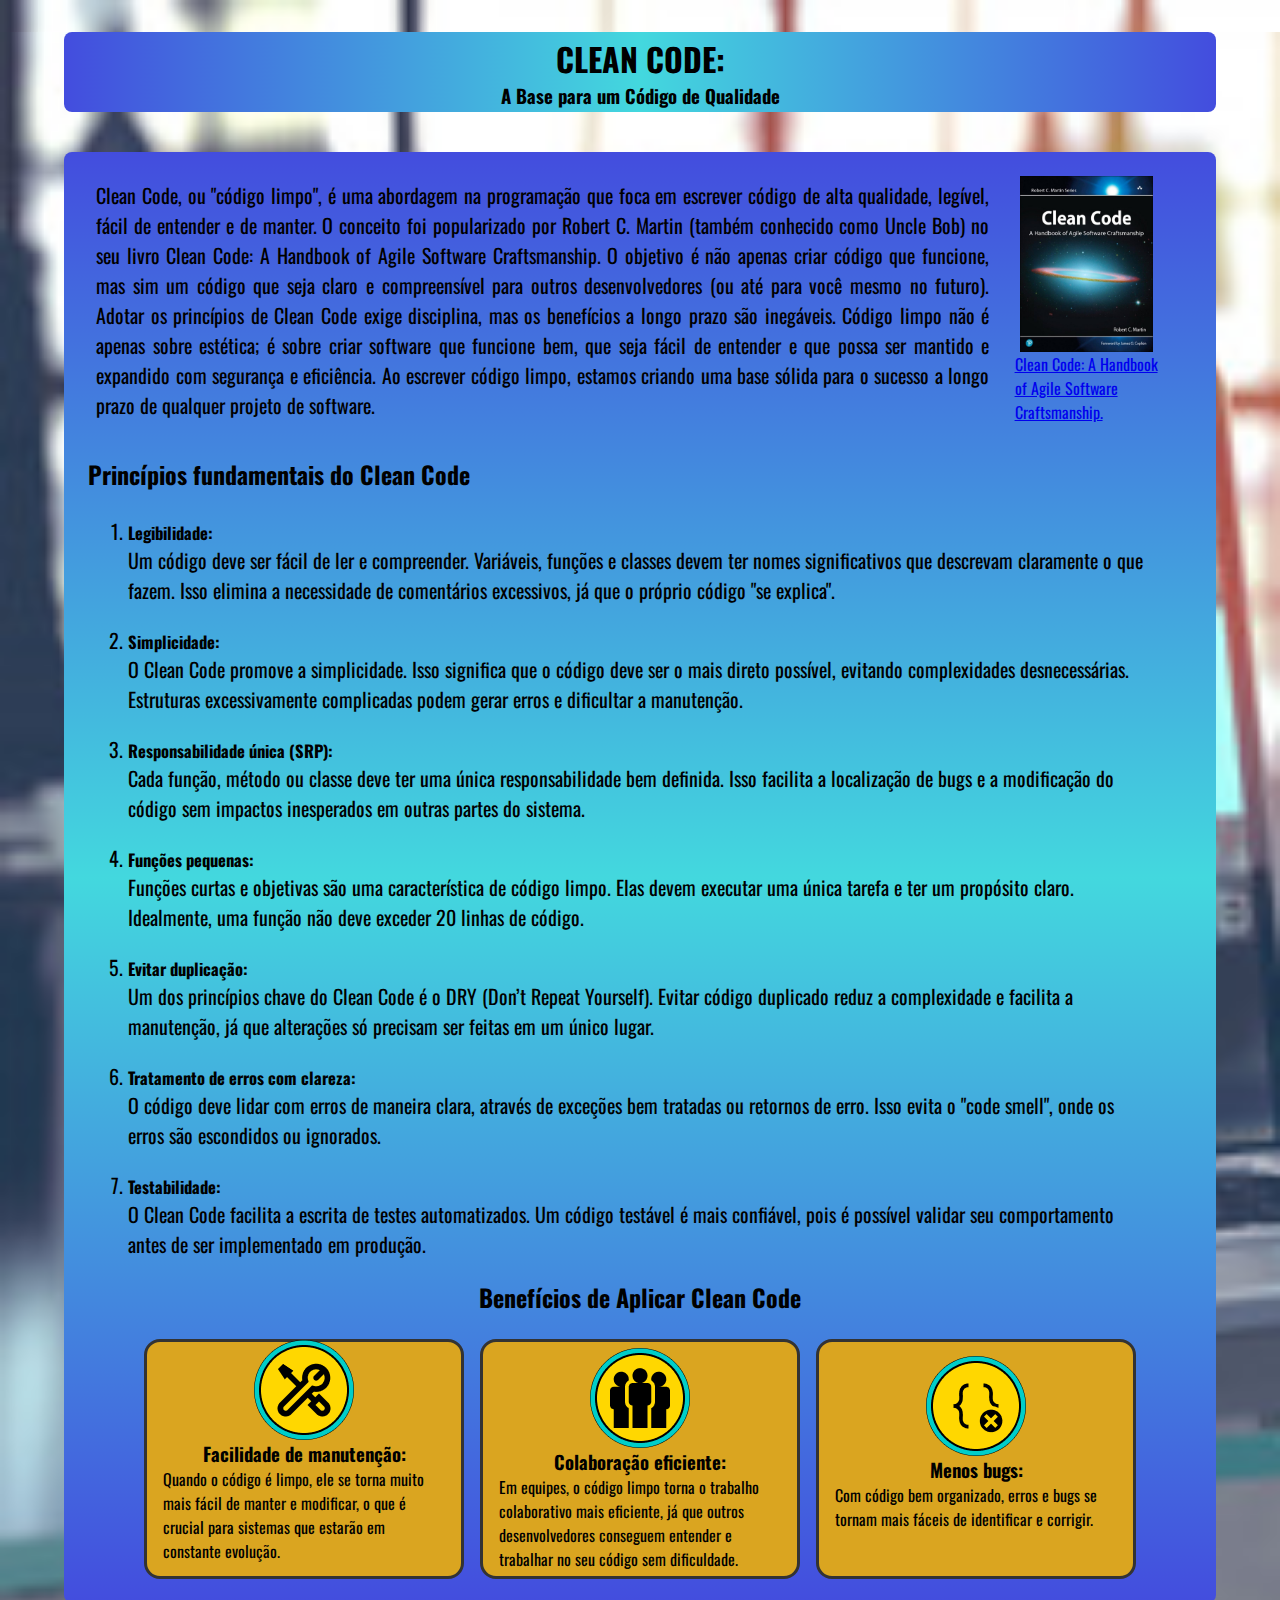
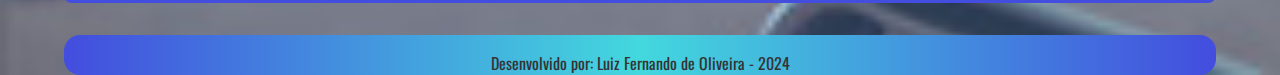
<file: clean_code.html>
<!DOCTYPE html>
<html lang="pt-br">

<head>
    <meta charset="UTF-8">
    <meta name="viewport" content="width=device-width, initial-scale=1.0">
    <link rel="preconnect" href="https://fonts.googleapis.com">
    <link rel="preconnect" href="https://fonts.gstatic.com" crossorigin>
    <link href="https://fonts.googleapis.com/css2?family=Oswald:wght@200..700&display=swap" rel="stylesheet">
    <link rel="shortcut icon" href="./assets/favico-cleancode.png" type="image/x-icon">
    <link rel="stylesheet" href="./assets/css/style-cleancode.css">
    <title>Clean Code</title>
</head>

<body>
    <header>
        <h1>CLEAN CODE:</h1>
        <h3>A Base para um Código de Qualidade</h3>
    </header>

    <main>
        <article>
            <p>Clean Code, ou "código limpo", é uma abordagem na programação que foca em escrever código de alta
                qualidade, legível, fácil de entender e de manter. O conceito foi popularizado por Robert C. Martin
                (também conhecido como Uncle Bob) no seu livro Clean Code: A Handbook of Agile Software Craftsmanship. O
                objetivo é não apenas criar código que funcione, mas sim um código que seja claro e compreensível para
                outros desenvolvedores (ou até para você mesmo no futuro).
                Adotar os princípios de Clean Code exige disciplina, mas os benefícios a longo prazo são inegáveis.
                Código limpo não é apenas sobre estética; é sobre criar software que funcione bem, que seja fácil de
                entender e que possa ser mantido e expandido com segurança e eficiência. Ao escrever código limpo,
                estamos criando uma base sólida para o sucesso a longo prazo de qualquer projeto de software.
            </p>
            <section class="livro-info">
                <img src="../assets/livro-cleancode.jpg" alt="Livro do Clean Code" class="livro">
                <a href="https://youtube.com/playlist?list=PLuHxJ4iJDGDinarjcbKISxlL4pREhl8IR&si=Z8lEh5Rg491NHE0y"
                    target="_blank" class="link">Clean Code: A Handbook of Agile Software Craftsmanship.</a>
            </section>
        </article>


        <section class="lista">
            <h2>Princípios fundamentais do Clean Code</h2>

            <ul>
                <ol>
                    <li>
                        <h5>Legibilidade:</h5> Um código deve ser fácil de ler e compreender. Variáveis, funções e
                        classes devem
                        ter nomes significativos que descrevam claramente o que fazem. Isso elimina a necessidade de
                        comentários excessivos, já que o próprio código "se explica".
                    </li>

                    <li>
                        <h5>Simplicidade:</h5> O Clean Code promove a simplicidade. Isso significa que o código deve ser
                        o mais
                        direto possível, evitando complexidades desnecessárias. Estruturas excessivamente complicadas
                        podem gerar erros e dificultar a manutenção.
                    </li>

                    <li>
                        <h5>Responsabilidade única (SRP):</h5> Cada função, método ou classe deve ter uma única
                        responsabilidade bem definida. Isso facilita a localização de bugs e a modificação do código sem
                        impactos inesperados em outras partes do sistema.
                    </li>

                    <li>
                        <h5>Funções pequenas:</h5> Funções curtas e objetivas são uma característica de código limpo.
                        Elas devem executar uma única tarefa e ter um propósito claro. Idealmente, uma função não deve
                        exceder 20 linhas de código.
                    </li>

                    <li>
                        <h5>Evitar duplicação:</h5> Um dos princípios chave do Clean Code é o DRY (Don’t Repeat
                        Yourself). Evitar código duplicado reduz a complexidade e facilita a manutenção, já que
                        alterações só precisam ser feitas em um único lugar.
                    </li>

                    <li>
                        <h5>Tratamento de erros com clareza: </h5> O código deve lidar com erros de maneira clara,
                        através de exceções bem tratadas ou retornos de erro. Isso evita o "code smell", onde os erros
                        são escondidos ou ignorados.
                    </li>

                    <li>
                        <h5>Testabilidade:</h5> O Clean Code facilita a escrita de testes automatizados. Um código
                        testável é mais confiável, pois é possível validar seu comportamento antes de ser implementado
                        em produção.
                    </li>
                </ol>
            </ul>
        </section>

        <section class="beneficio">
            <h2>Benefícios de Aplicar Clean Code</h2>

            <div class="conteudo">

                <div class="topico1">
                    <img src="./assets/manutencao.png" alt="">
                    <h3>Facilidade de manutenção: </h3>
                    <p>Quando o código é limpo, ele se torna muito mais fácil de manter e modificar, o que é crucial
                        para
                        sistemas que estarão em constante evolução.</p>
                </div>

                <div class="topico2">
                    <img src="./assets/colaboracao.png" alt="">
                    <h3>Colaboração eficiente:</h3>
                    <p>Em equipes, o código limpo torna o trabalho colaborativo mais eficiente, já que outros
                        desenvolvedores conseguem entender e trabalhar no seu código sem dificuldade.</p>
                </div>

                <div class="topico3">
                    <img src="./assets/erros.png" alt="">
                    <h3>Menos bugs:</h3>
                    <p>Com código bem organizado, erros e bugs se tornam mais fáceis de identificar e corrigir.</p>
                </div>

            </div>

        </section>

        <!-- <button><a href="" target="_blank">Saiba mais...</a></button> -->

    </main>

    <footer>
        <p>Desenvolvido por: Luiz Fernando de Oliveira - 2024</p>
    </footer>


</body>

</html>
</file>
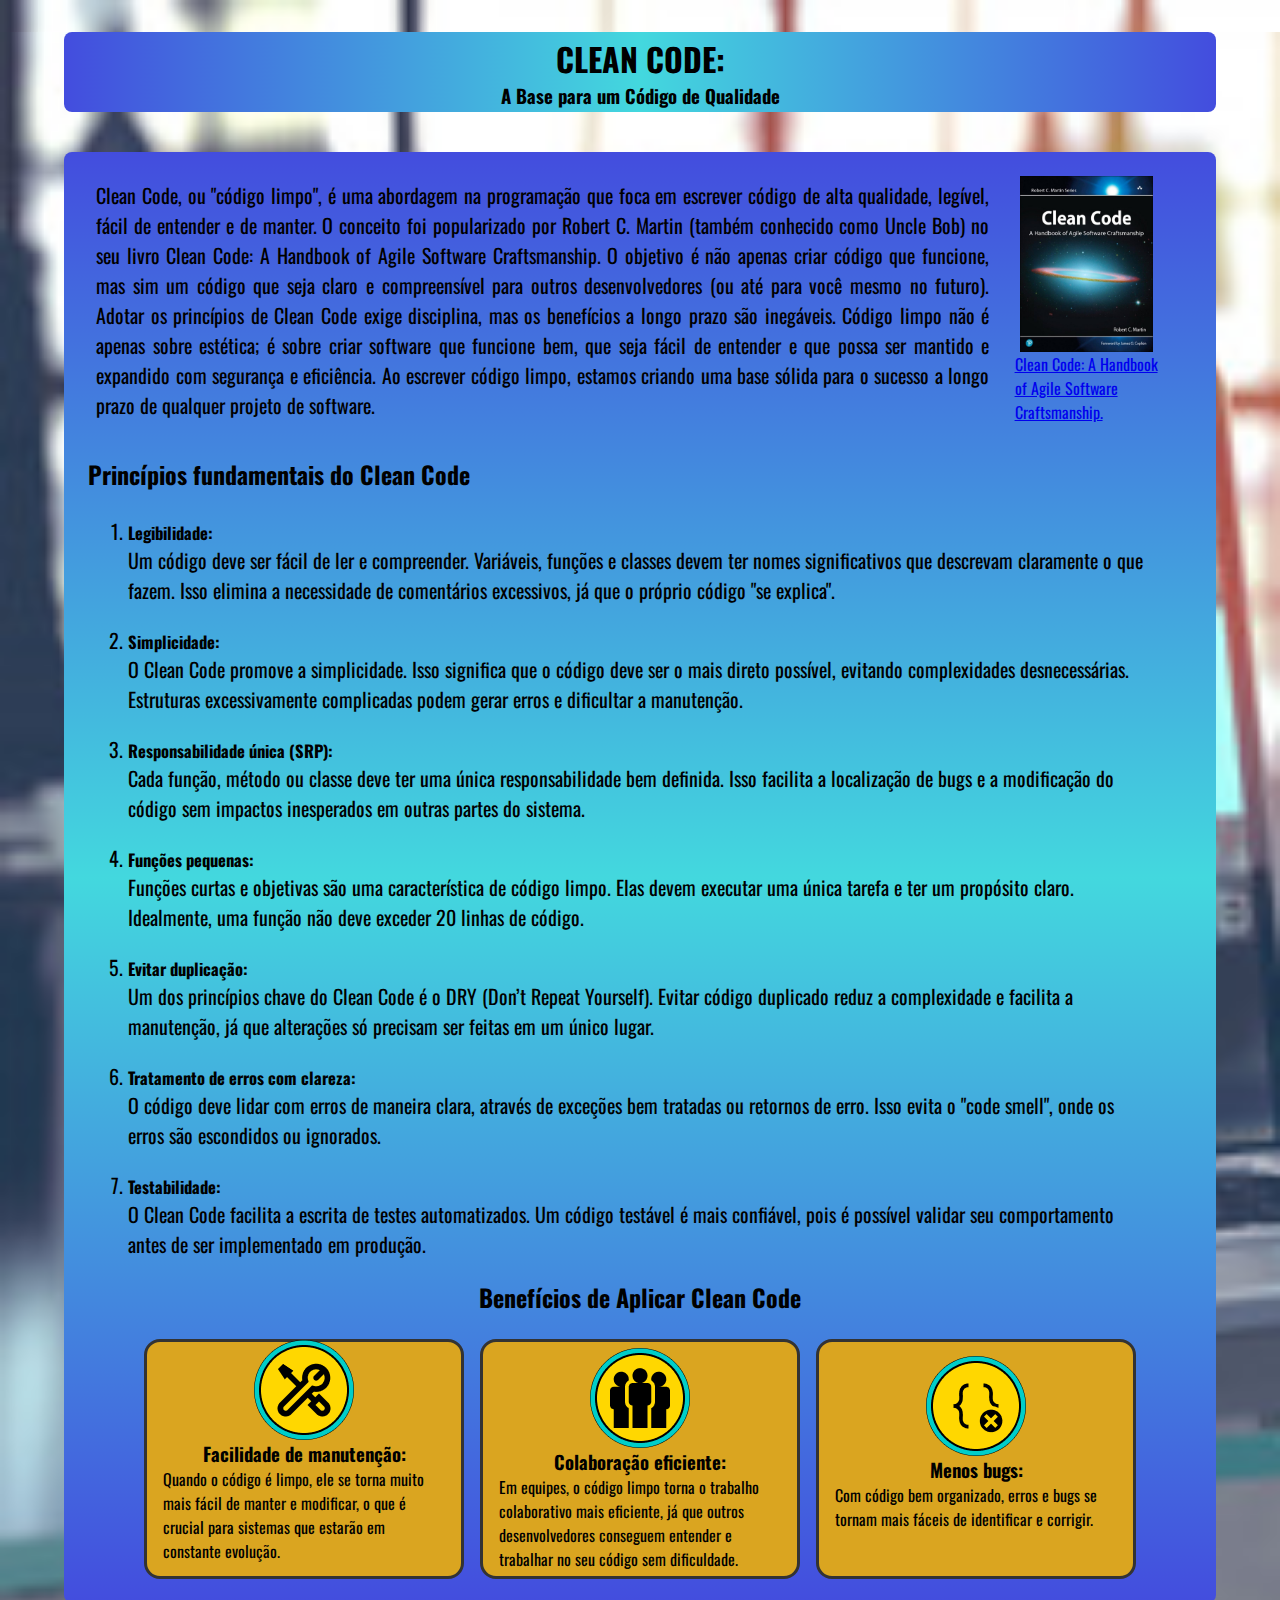
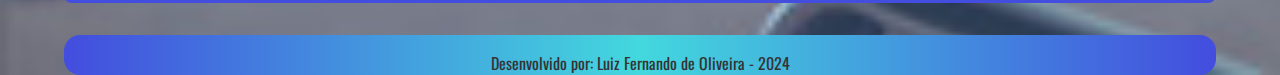
<file: index--cleancode.html>
<!DOCTYPE html>
<html lang="pt-br">

<head>
    <meta charset="UTF-8">
    <meta name="viewport" content="width=device-width, initial-scale=1.0">
    <link rel="preconnect" href="https://fonts.googleapis.com">
    <link rel="preconnect" href="https://fonts.gstatic.com" crossorigin>
    <link href="https://fonts.googleapis.com/css2?family=Oswald:wght@200..700&display=swap" rel="stylesheet">
    <link rel="shortcut icon" href="./assets/favico-cleancode.png" type="image/x-icon">
    <link rel="stylesheet" href="./assets/css/style-cleancode.css">
    <title>Clean Code</title>
</head>

<body>
    <header>
        <h1>CLEAN CODE:</h1>
        <h3>A Base para um Código de Qualidade</h3>
    </header>

    <main>
        <article>
            <p>Clean Code, ou "código limpo", é uma abordagem na programação que foca em escrever código de alta
                qualidade, legível, fácil de entender e de manter. O conceito foi popularizado por Robert C. Martin
                (também conhecido como Uncle Bob) no seu livro Clean Code: A Handbook of Agile Software Craftsmanship. O
                objetivo é não apenas criar código que funcione, mas sim um código que seja claro e compreensível para
                outros desenvolvedores (ou até para você mesmo no futuro).
                Adotar os princípios de Clean Code exige disciplina, mas os benefícios a longo prazo são inegáveis.
                Código limpo não é apenas sobre estética; é sobre criar software que funcione bem, que seja fácil de
                entender e que possa ser mantido e expandido com segurança e eficiência. Ao escrever código limpo,
                estamos criando uma base sólida para o sucesso a longo prazo de qualquer projeto de software.
            </p>
            <section class="livro-info">
                <img src="./assets/livro-cleancode.jpg" alt="" class="livro">
                <a href="https://youtube.com/playlist?list=PLuHxJ4iJDGDinarjcbKISxlL4pREhl8IR&si=Z8lEh5Rg491NHE0y"
                    target="_blank" class="link">Clean Code: A Handbook of Agile Software Craftsmanship.</a>
            </section>
        </article>


        <section class="lista">
            <h2>Princípios fundamentais do Clean Code</h2>

            <ul>
                <ol>
                    <li>
                        <h5>Legibilidade:</h5> Um código deve ser fácil de ler e compreender. Variáveis, funções e
                        classes devem
                        ter nomes significativos que descrevam claramente o que fazem. Isso elimina a necessidade de
                        comentários excessivos, já que o próprio código "se explica".
                    </li>

                    <li>
                        <h5>Simplicidade:</h5> O Clean Code promove a simplicidade. Isso significa que o código deve ser
                        o mais
                        direto possível, evitando complexidades desnecessárias. Estruturas excessivamente complicadas
                        podem gerar erros e dificultar a manutenção.
                    </li>

                    <li>
                        <h5>Responsabilidade única (SRP):</h5> Cada função, método ou classe deve ter uma única
                        responsabilidade bem definida. Isso facilita a localização de bugs e a modificação do código sem
                        impactos inesperados em outras partes do sistema.
                    </li>

                    <li>
                        <h5>Funções pequenas:</h5> Funções curtas e objetivas são uma característica de código limpo.
                        Elas devem executar uma única tarefa e ter um propósito claro. Idealmente, uma função não deve
                        exceder 20 linhas de código.
                    </li>

                    <li>
                        <h5>Evitar duplicação:</h5> Um dos princípios chave do Clean Code é o DRY (Don’t Repeat
                        Yourself). Evitar código duplicado reduz a complexidade e facilita a manutenção, já que
                        alterações só precisam ser feitas em um único lugar.
                    </li>

                    <li>
                        <h5>Tratamento de erros com clareza: </h5> O código deve lidar com erros de maneira clara,
                        através de exceções bem tratadas ou retornos de erro. Isso evita o "code smell", onde os erros
                        são escondidos ou ignorados.
                    </li>

                    <li>
                        <h5>Testabilidade:</h5> O Clean Code facilita a escrita de testes automatizados. Um código
                        testável é mais confiável, pois é possível validar seu comportamento antes de ser implementado
                        em produção.
                    </li>
                </ol>
            </ul>
        </section>

        <section class="beneficio">
            <h2>Benefícios de Aplicar Clean Code</h2>

            <div class="conteudo">

                <div class="topico1">
                    <img src="./assets/manutencao.png" alt="">
                    <h3>Facilidade de manutenção: </h3>
                    <p>Quando o código é limpo, ele se torna muito mais fácil de manter e modificar, o que é crucial
                        para
                        sistemas que estarão em constante evolução.</p>
                </div>

                <div class="topico2">
                    <img src="./assets/colaboracao.png" alt="">
                    <h3>Colaboração eficiente:</h3>
                    <p>Em equipes, o código limpo torna o trabalho colaborativo mais eficiente, já que outros
                        desenvolvedores conseguem entender e trabalhar no seu código sem dificuldade.</p>
                </div>

                <div class="topico3">
                    <img src="./assets/erros.png" alt="">
                    <h3>Menos bugs:</h3>
                    <p>Com código bem organizado, erros e bugs se tornam mais fáceis de identificar e corrigir.</p>
                </div>

            </div>

        </section>

        <!-- <button><a href="" target="_blank">Saiba mais...</a></button> -->

    </main>

    <footer>
        <p>Desenvolvido por: Luiz Fernando de Oliveira - 2024</p>
    </footer>


</body>

</html>
</file>
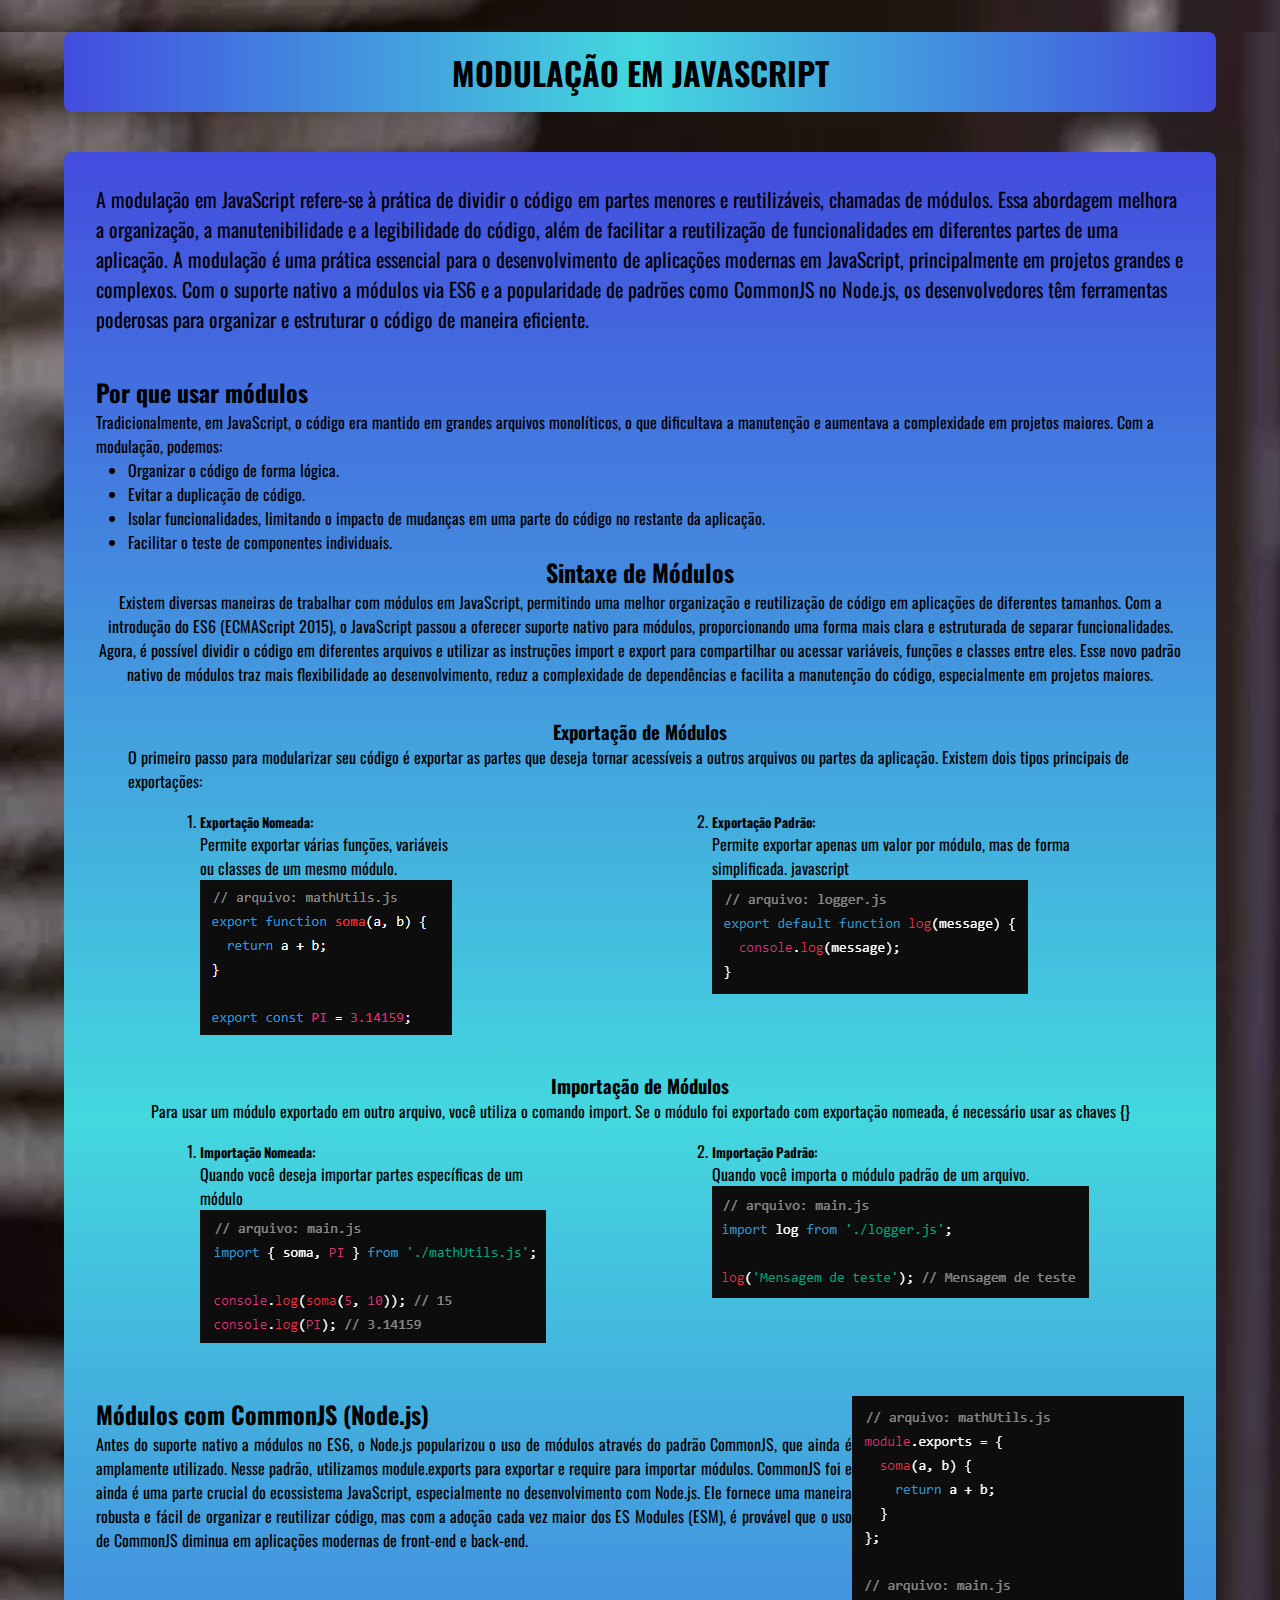
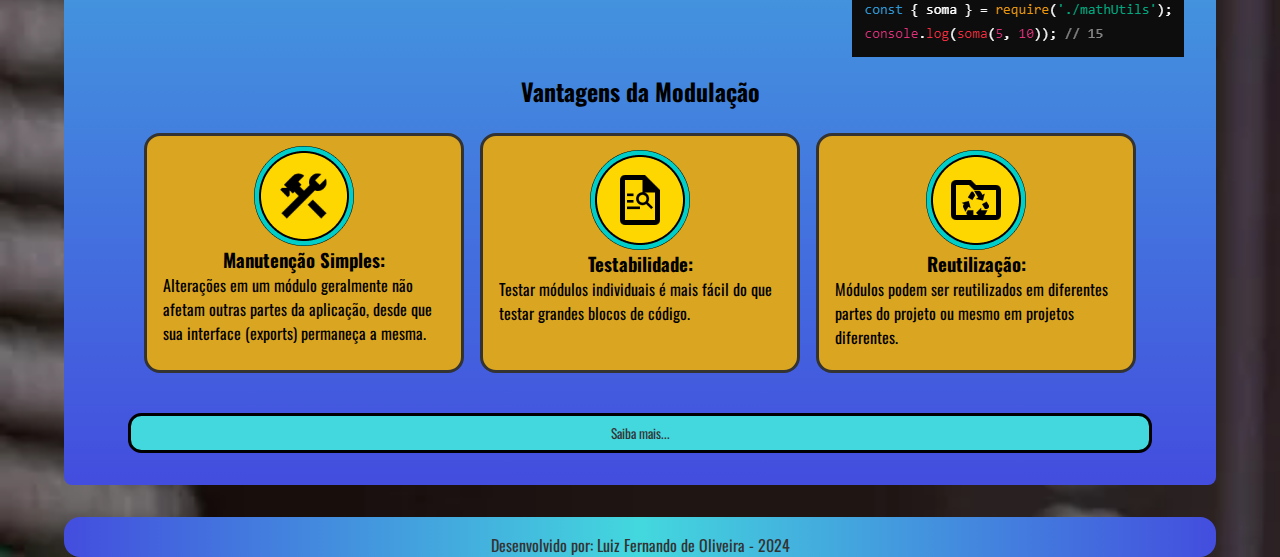
<file: mod_js.html>
<!DOCTYPE html>
<html lang="pt-br">

<head>
    <meta charset="UTF-8">
    <meta name="viewport" content="width=device-width, initial-scale=1.0">
    <link rel="preconnect" href="https://fonts.googleapis.com">
    <link rel="preconnect" href="https://fonts.gstatic.com" crossorigin>
    <link href="https://fonts.googleapis.com/css2?family=Oswald:wght@200..700&display=swap" rel="stylesheet">
    <link rel="shortcut icon" href="./assets/favico-modulação.png" type="image/x-icon">
    <link rel="stylesheet" href="./assets/css/style-mod.css">
    <title>Modulação</title>
</head>

<body>
    <header>
        <h1>MODULAÇÃO EM JAVASCRIPT</h1>
    </header>

    <main>
        <p>A modulação em JavaScript refere-se à prática de dividir o código em partes menores e reutilizáveis, chamadas
            de módulos. Essa abordagem melhora a organização, a manutenibilidade e a legibilidade do código, além de
            facilitar a reutilização de funcionalidades em diferentes partes de uma aplicação.
            A modulação é uma prática essencial para o desenvolvimento de aplicações modernas em JavaScript,
            principalmente em projetos grandes e complexos. Com o suporte nativo a módulos via ES6 e a popularidade de
            padrões como CommonJS no Node.js, os desenvolvedores têm ferramentas poderosas para organizar e estruturar o
            código de maneira eficiente.
        </p>

        <article class="model">
            <h2>Por que usar módulos</h2>

            <p>Tradicionalmente, em JavaScript, o código era mantido em grandes arquivos monolíticos, o que dificultava
                a manutenção e aumentava a complexidade em projetos maiores. Com a modulação, podemos:
            </p>

            <ul>
                <li>
                    Organizar o código de forma lógica.
                </li>

                <li>
                    Evitar a duplicação de código.
                </li>

                <li>
                    Isolar funcionalidades, limitando o impacto de mudanças em uma parte do código no restante da
                    aplicação.
                </li>

                <li>
                    Facilitar o teste de componentes individuais.
                </li>
            </ul>
        </article>

        <article class="modulacao">
            <h2>Sintaxe de Módulos</h2>
            <p>
                Existem diversas maneiras de trabalhar com módulos em JavaScript, permitindo uma melhor organização e
                reutilização de código em aplicações de diferentes tamanhos. Com a introdução do ES6 (ECMAScript 2015),
                o JavaScript passou a oferecer suporte nativo para módulos, proporcionando uma forma mais clara e
                estruturada de separar funcionalidades. Agora, é possível dividir o código em diferentes arquivos e
                utilizar as instruções import e export para compartilhar ou acessar variáveis, funções e classes entre
                eles. Esse novo padrão nativo de módulos traz mais flexibilidade ao desenvolvimento, reduz a
                complexidade de dependências e facilita a manutenção do código, especialmente em projetos maiores.
            </p>

            <section class="export">
                <h3>Exportação de Módulos</h3>
                <p>O primeiro passo para modularizar seu código é exportar as partes que deseja tornar acessíveis a
                    outros arquivos ou partes da aplicação. Existem dois tipos principais de exportações:
                </p>

                <ol>

                    <li>
                        <h5>Exportação Nomeada:</h5>
                        <p>
                            Permite exportar várias funções, variáveis <br> ou classes de um mesmo módulo.
                        </p>
                        <img src="./assets/export-nomeado.png" alt="">
                    </li>


                    <li>
                        <h5>Exportação Padrão:</h5>
                        <p>
                            Permite exportar apenas um valor por módulo, mas de forma simplificada.
                            javascript
                        </p>
                        <img src="./assets/export-padrao.png" alt="">
                    </li>

                </ol>
            </section>

            <section class="import">
                <h3>Importação de Módulos</h3>
                <p>
                    Para usar um módulo exportado em outro arquivo, você utiliza o comando import. Se o módulo foi
                    exportado com exportação nomeada, é necessário usar as chaves {}
                </p>

                <ol>

                    <li>
                        <h5>Importação Nomeada:</h5>
                        <p>
                            Quando você deseja importar partes específicas de um módulo
                        </p>
                        <img src="./assets/import-nomeada.png" alt="">
                    </li>

                    <li>
                        <h5>Importação Padrão:</h5>
                        <p>
                            Quando você importa o módulo padrão de um arquivo.
                        </p>
                        <img src="./assets/import-padrao.png" alt="">
                    </li>

                </ol>
            </section>
        </article>

        <article class="comando">
            <div class="console">
                <h2>Módulos com CommonJS (Node.js)</h2>
                <p>
                    Antes do suporte nativo a módulos no ES6, o Node.js popularizou o uso de módulos através do padrão
                    CommonJS, que ainda é amplamente utilizado. Nesse padrão, utilizamos module.exports para exportar e
                    require para importar módulos. CommonJS foi e ainda é uma parte crucial do ecossistema JavaScript,
                    especialmente no desenvolvimento com Node.js. Ele fornece uma maneira robusta e fácil de organizar e
                    reutilizar código, mas com a adoção cada vez maior dos ES Modules (ESM), é provável que o uso de
                    CommonJS diminua em aplicações modernas de front-end e back-end.
                </p>
            </div>
            <img src="./assets/commonjs.png" alt="">
        </article>

        <article class="beneficio">
            <h2>Vantagens da Modulação</h2>

            <div class="conteudo">

                <div class="topico1">
                    <img src="./assets/manutencao-simples.png" alt="">
                    <h3>Manutenção Simples: </h3>
                    <p>
                        Alterações em um módulo geralmente não afetam outras partes da aplicação, desde que sua
                        interface
                        (exports) permaneça a mesma.
                    </p>
                </div>

                <div class="topico2">
                    <img src="./assets/testabilidade.png" alt="">
                    <h3>Testabilidade:</h3>
                    <p>
                        Testar módulos individuais é mais fácil do que testar grandes blocos de código.
                    </p>
                </div>

                <div class="topico3">
                    <img src="./assets/reutilizacao.png" alt="">
                    <h3>Reutilização:</h3>
                    <p>
                        Módulos podem ser reutilizados em diferentes partes do projeto ou mesmo em projetos diferentes.
                    </p>
                </div>

            </div>

        </article>

        <button><a href="https://youtu.be/0uUWr7qeIn8?si=M_7LotUELhXLVXqO" target="_blank">Saiba mais...</a></button>

    </main>

    <footer>
        <p>Desenvolvido por: Luiz Fernando de Oliveira - 2024</p>
    </footer>
</body>

</html>
</file>
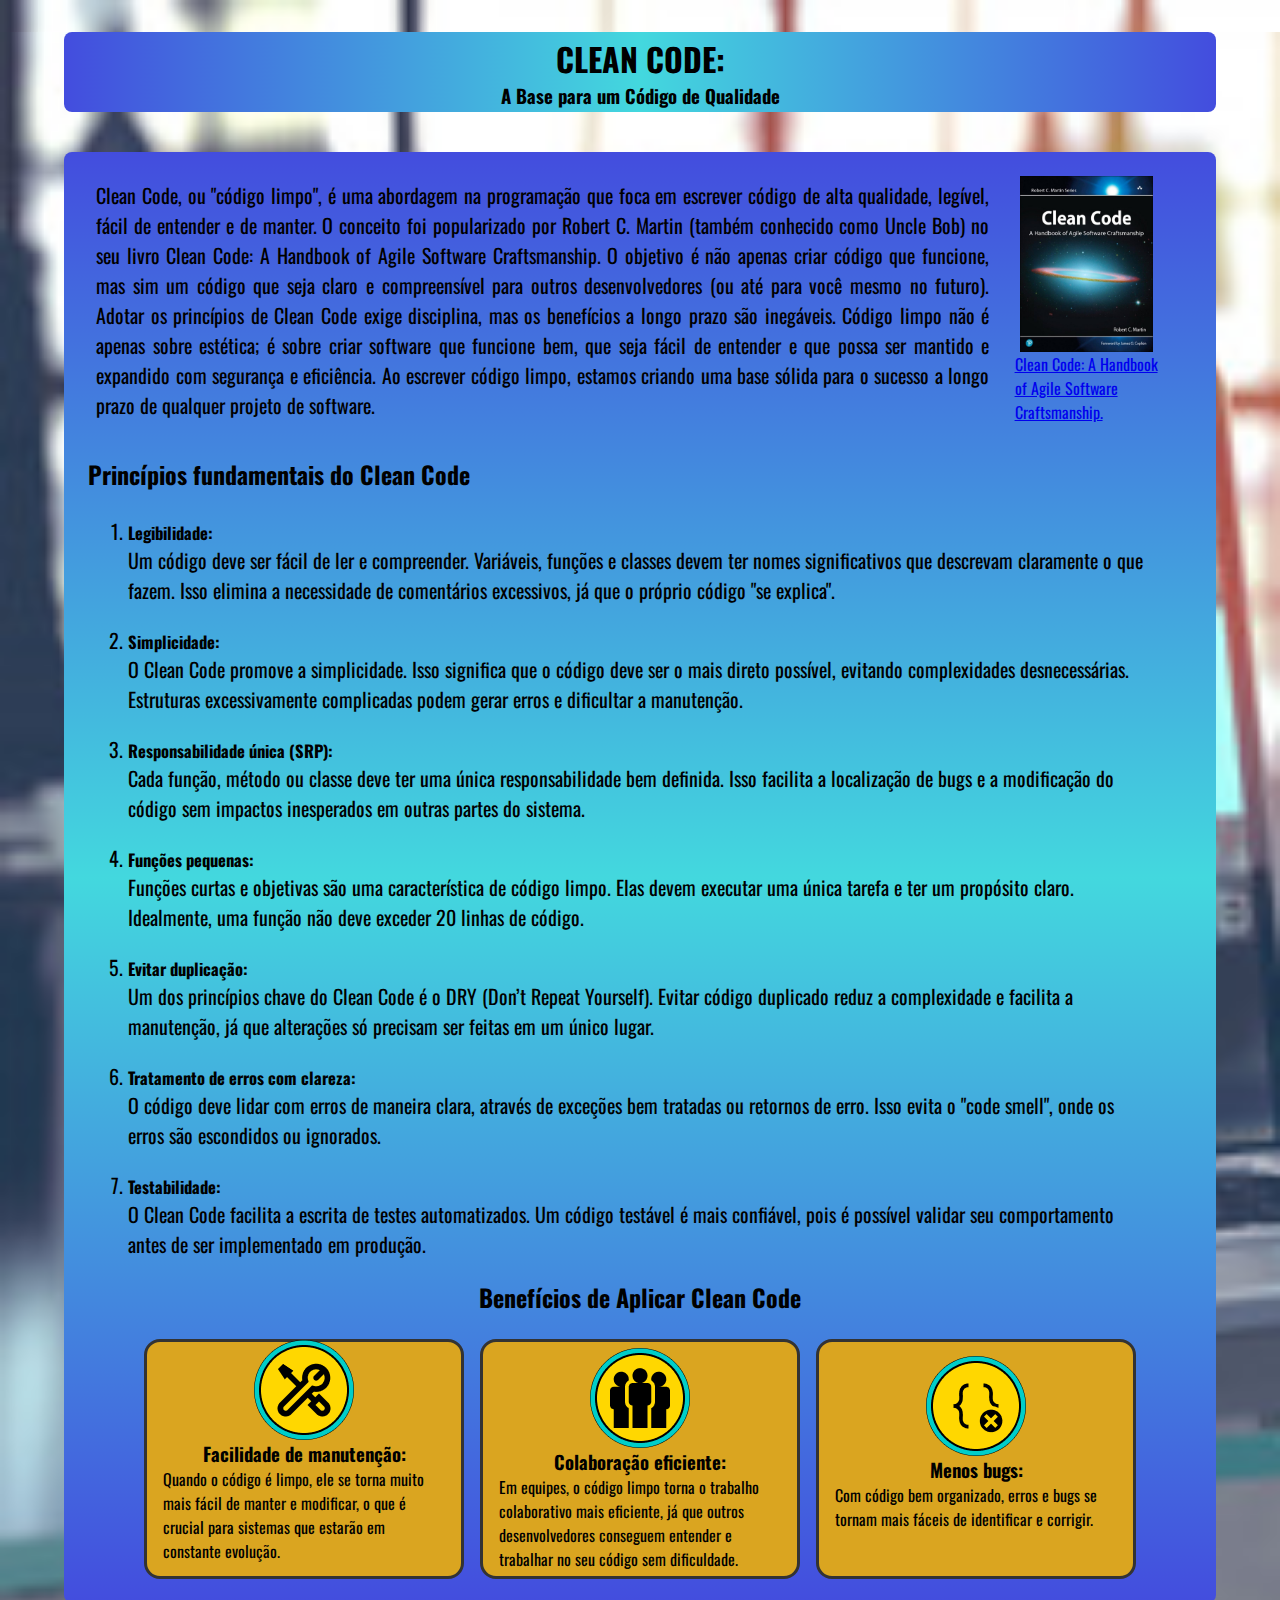
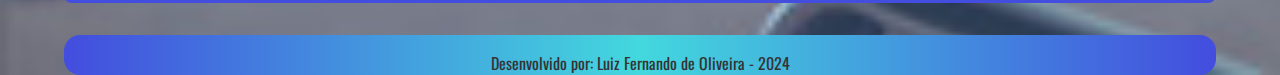
<file: clean_code_work/cleancode.html>
<!DOCTYPE html>
<html lang="pt-br">

<head>
    <meta charset="UTF-8">
    <meta name="viewport" content="width=device-width, initial-scale=1.0">
    <link rel="preconnect" href="https://fonts.googleapis.com">
    <link rel="preconnect" href="https://fonts.gstatic.com" crossorigin>
    <link href="https://fonts.googleapis.com/css2?family=Oswald:wght@200..700&display=swap" rel="stylesheet">
    <link rel="shortcut icon" href="../assets/favico-cleancode.png" type="image/x-icon">
    <link rel="stylesheet" href="../assets/css/style-cleancode.css">
    <title>Clean Code</title>
</head>

<body>
    <header>
        <h1>CLEAN CODE:</h1>
        <h3>A Base para um Código de Qualidade</h3>
    </header>

    <main>
        <article>
            <p>Clean Code, ou "código limpo", é uma abordagem na programação que foca em escrever código de alta
                qualidade, legível, fácil de entender e de manter. O conceito foi popularizado por Robert C. Martin
                (também conhecido como Uncle Bob) no seu livro Clean Code: A Handbook of Agile Software Craftsmanship. O
                objetivo é não apenas criar código que funcione, mas sim um código que seja claro e compreensível para
                outros desenvolvedores (ou até para você mesmo no futuro).
                Adotar os princípios de Clean Code exige disciplina, mas os benefícios a longo prazo são inegáveis.
                Código limpo não é apenas sobre estética; é sobre criar software que funcione bem, que seja fácil de
                entender e que possa ser mantido e expandido com segurança e eficiência. Ao escrever código limpo,
                estamos criando uma base sólida para o sucesso a longo prazo de qualquer projeto de software.
            </p>
            <section class="livro-info">
                <img src="../assets/livro-cleancode.jpg" alt="" class="livro">
                <a href="https://youtube.com/playlist?list=PLuHxJ4iJDGDinarjcbKISxlL4pREhl8IR&si=Z8lEh5Rg491NHE0y"
                    target="_blank" class="link">Clean Code: A Handbook of Agile Software Craftsmanship.</a>
            </section>
        </article>


        <section class="lista">
            <h2>Princípios fundamentais do Clean Code</h2>

            <ul>
                <ol>
                    <li>
                        <h5>Legibilidade:</h5> Um código deve ser fácil de ler e compreender. Variáveis, funções e
                        classes devem
                        ter nomes significativos que descrevam claramente o que fazem. Isso elimina a necessidade de
                        comentários excessivos, já que o próprio código "se explica".
                    </li>

                    <li>
                        <h5>Simplicidade:</h5> O Clean Code promove a simplicidade. Isso significa que o código deve ser
                        o mais
                        direto possível, evitando complexidades desnecessárias. Estruturas excessivamente complicadas
                        podem gerar erros e dificultar a manutenção.
                    </li>

                    <li>
                        <h5>Responsabilidade única (SRP):</h5> Cada função, método ou classe deve ter uma única
                        responsabilidade bem definida. Isso facilita a localização de bugs e a modificação do código sem
                        impactos inesperados em outras partes do sistema.
                    </li>

                    <li>
                        <h5>Funções pequenas:</h5> Funções curtas e objetivas são uma característica de código limpo.
                        Elas devem executar uma única tarefa e ter um propósito claro. Idealmente, uma função não deve
                        exceder 20 linhas de código.
                    </li>

                    <li>
                        <h5>Evitar duplicação:</h5> Um dos princípios chave do Clean Code é o DRY (Don’t Repeat
                        Yourself). Evitar código duplicado reduz a complexidade e facilita a manutenção, já que
                        alterações só precisam ser feitas em um único lugar.
                    </li>

                    <li>
                        <h5>Tratamento de erros com clareza: </h5> O código deve lidar com erros de maneira clara,
                        através de exceções bem tratadas ou retornos de erro. Isso evita o "code smell", onde os erros
                        são escondidos ou ignorados.
                    </li>

                    <li>
                        <h5>Testabilidade:</h5> O Clean Code facilita a escrita de testes automatizados. Um código
                        testável é mais confiável, pois é possível validar seu comportamento antes de ser implementado
                        em produção.
                    </li>
                </ol>
            </ul>
        </section>

        <section class="beneficio">
            <h2>Benefícios de Aplicar Clean Code</h2>

            <div class="conteudo">

                <div class="topico1">
                    <img src="../assets/manutencao.png" alt="">
                    <h3>Facilidade de manutenção: </h3>
                    <p>Quando o código é limpo, ele se torna muito mais fácil de manter e modificar, o que é crucial
                        para
                        sistemas que estarão em constante evolução.</p>
                </div>

                <div class="topico2">
                    <img src="../assets/colaboracao.png" alt="">
                    <h3>Colaboração eficiente:</h3>
                    <p>Em equipes, o código limpo torna o trabalho colaborativo mais eficiente, já que outros
                        desenvolvedores conseguem entender e trabalhar no seu código sem dificuldade.</p>
                </div>

                <div class="topico3">
                    <img src="../assets/erros.png" alt="">
                    <h3>Menos bugs:</h3>
                    <p>Com código bem organizado, erros e bugs se tornam mais fáceis de identificar e corrigir.</p>
                </div>

            </div>

        </section>

        <!-- <button><a href="" target="_blank">Saiba mais...</a></button> -->

    </main>

    <footer>
        <p>Desenvolvido por: Luiz Fernando de Oliveira - 2024</p>
    </footer>


</body>

</html>
</file>
<file: assets/css/style-cleancode.css>
@charset "UTF-8";

*{
    margin: 0;
    padding: 0;
    box-sizing: border-box;
    font-family: "Oswald", sans-serif;
}

body,
html{
    background-image: url("../cleancode.jpg");
    background-size: cover;
}

header{
    background-image: linear-gradient(to right, #434dde, #43d8de, #434dde);
    display: flex;
    justify-content: center;
    align-items: center; 
    flex-direction: column;
    width: 90VW;
    height: 5em;
    margin: auto;
    margin-top: 2em;
    margin-bottom: 2.5em;
    border-radius: 0.5em;
}

main{
    background-image: linear-gradient(to top, #434dde, #43d8de, #434dde);
    width: 90vw;
    margin: auto;
    padding: 1.5em;
    display: flex;
    flex-direction: column;
    justify-content: center;
    border-radius: 0.5em;
}

article{
    width: 85vw;
    margin: auto;
    display: flex;
    justify-content: space-between;
    align-items: center;
    margin-bottom: 1em;
    margin-bottom: 2em;
}

article>p{
    text-align: justify;
    width: 55em;
    font-size: 20px;
}

.livro-info{
    width: 15em;
    display: flex;
    align-items: center;
    flex-direction: column;
}

.link{
    width: 9em;
}

.livro{
    height: 11em;

}

ol, li{
    margin: 1em;
    font-size: 20px;
}

.beneficio{
    display: flex;
    align-items: center;
    justify-content: center;
    flex-direction: column;
}

.conteudo{
    display: flex;
    justify-content: space-around;
}

h2{
    margin-bottom: 1em;
}

.topico1{
    width: 20em;
    background-color: goldenrod;
    display: flex;
    justify-content: center;
    align-items: center;
    flex-direction: column;
    height: 15em;
    padding: 1em;
    border-radius: 1em;
    padding-bottom: 2em;
    border: 3px solid #333;
}

.topico2{
    width: 20em;
    background-color: goldenrod;
    display: flex;
    justify-content: center;
    align-items: center;
    flex-direction: column;
    height: 15em;
    padding: 1em;
    border-radius: 1em;
    margin-left: 1em;
    margin-right: 1em;
    border: 3px solid #333;
}

.topico3{
    width: 20em;
    background-color: goldenrod;
    display: flex;
    justify-content: center;
    align-items: center;
    flex-direction: column;
    height: 15em;
    padding: 1em;
    border-radius: 1em;
    padding-bottom: 3em;
    border: 3px solid #333;
}

/* button{
    background-color: #43d8de;
    height: 3em;
    width: 80vw;
    border-radius: 1em;
    border: 3px solid black;
    color: #333;
    margin: auto;
    margin-top: 3em;
}

button:hover{
    background-color: #fff;
    transition: 1s;
}

button>a{
    color: #333;
    text-decoration: none;
} */

footer{
    width: 90vw;
    height: 2.5em;
    background-image: linear-gradient(to right, #434dde, #43d8de, #434dde);
    color: #333;
    display: flex;
    justify-content: center;
    align-items: flex-end;
    margin: auto;
    border-radius: 1em;
    font-size: 16px;
    margin-top: 2em;
}
</file>
<file: assets/css/style-mod.css>
@charset "UTF-8";

*{
    margin: 0;
    padding: 0;
    box-sizing: border-box;
    font-family: "Oswald", sans-serif;
}

body,
html{
    background-image: url("../codigos-modulacao.webp");
    background-size: cover;
}

header{
    background-image: linear-gradient(to right, #434dde, #43d8de, #434dde);
    display: flex;
    justify-content: center;
    align-items: center; 
    width: 90VW;
    height: 5em;
    margin: auto;
    margin-top: 2em;
    margin-bottom: 2.5em;
    border-radius: 0.5em;
}

main{
    background-image: linear-gradient(to top, #434dde, #43d8de, #434dde);
    width: 90vw;
    margin: auto;
    padding: 2em;
    display: flex;
    flex-direction: column;
    justify-content: center;
    border-radius: 0.5em;
}

main>p{
    font-size: 20px;
    margin-bottom: 2em;
}

.modulacao{
    display: flex;
    justify-content: center;
    flex-direction: column;
    align-items: center;

}

.modulacao>p{
    text-align: center;
    font-size: 16px;
}

ul{
    margin-left: 2em;
}

.export, .import{
    display: flex;
    justify-content: center;
    flex-direction: column;
}

.export>ol{
    display: flex;
    justify-content: space-around;
    flex-direction: row;
}

ol>li{
    width: 23em;
}

.import>ol{
    display: flex;
    justify-content: space-around;
    flex-direction: row;
}

h3, .import>p, .export>p{
   display: flex;
   justify-content: center;
}

.import>p, .export>p{
    margin-bottom: 1em;
}

.import, .export{
    width: 80vw;
    margin-top: 2em;
}

.conteudo{
    display: flex;
    align-items: center;
    justify-content: center;
    flex-direction: row;
}

.beneficio{
    display: flex;
    align-items: center;
    justify-content: center;
    flex-direction: column;
}

.topico1{
    width: 20em;
    background-color: goldenrod;
    display: flex;
    justify-content: center;
    align-items: center;
    flex-direction: column;
    height: 15em;
    padding: 1em;
    border-radius: 1em;
    padding-bottom: 2em;
    border: 3px solid #333;
}

.topico2{
    width: 20em;
    background-color: goldenrod;
    display: flex;
    justify-content: center;
    align-items: center;
    flex-direction: column;
    height: 15em;
    padding: 1em;
    border-radius: 1em;
    margin-left: 1em;
    margin-right: 1em;
    border: 3px solid #333;
    padding-bottom: 3em;

}

.beneficio>h2{
    margin-bottom: 1em;
}

.topico3{
    width: 20em;
    background-color: goldenrod;
    display: flex;
    justify-content: center;
    align-items: center;
    flex-direction: column;
    height: 15em;
    padding: 1em;
    border-radius: 1em;
    border: 3px solid #333;
    padding-bottom: 1.5em;
}

.comando{
    display: flex;
    /* align-items: center; */
    justify-content: space-evenly;
    margin-top: 3em;
    margin-bottom: 1em;
}

.console{
    width: 50em;
    text-align: justify;
}

button{
    background-color: #43d8de;
    height: 3em;
    width: 80vw;
    border-radius: 1em;
    border: 3px solid black;
    color: #333;
    margin: auto;
    margin-top: 3em;
}

button:hover{
    background-color: #fff;
    transition: 1s;
}

button>a{
    color: #333;
    text-decoration: none;
}

footer{
    width: 90vw;
    height: 2.5em;
    background-image: linear-gradient(to right, #434dde, #43d8de, #434dde);
    color: #333;
    display: flex;
    justify-content: center;
    align-items: flex-end;
    margin: auto;
    border-radius: 1em;
    font-size: 16px;
    margin-top: 2em;
}
</file>
